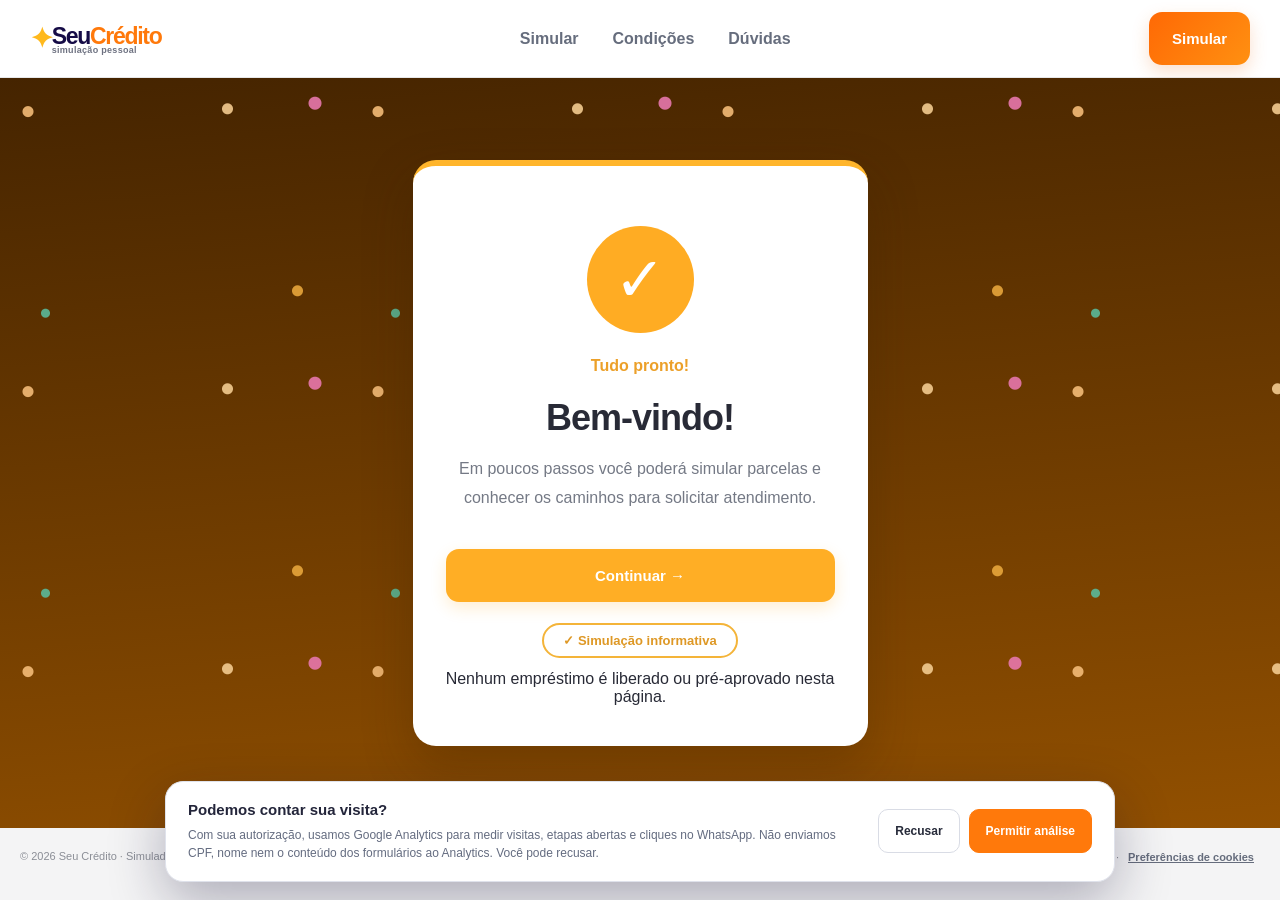
<file: index.html>
<!doctype html>
<html lang="pt-BR">
<head>
<meta charset="utf-8">
<meta name="viewport" content="width=device-width,initial-scale=1">
<meta name="theme-color" content="#ff790b">
<meta name="description" content="Simulador informativo de empréstimos com atendimento opcional por WhatsApp.">
<title>Seu Crédito | Simulação pessoal</title>
<link rel="stylesheet" href="./flow.css">
<script defer src="./flow-app.js"></script>
<script defer src="./analytics.js"></script>
</head>
<body>
<header>
 <div class="head-inner">
  <a class="logo" href="./" aria-label="Seu Crédito, início"><span class="star">✦</span><span>Seu<span class="orange">Crédito</span><small>simulação pessoal</small></span></a>
  <nav class="topnav" aria-label="Principal">
   <button type="button" data-jump="1">Simular</button>
   <button type="button" data-legal="terms">Condições</button>
   <button type="button" data-legal="help">Dúvidas</button>
  </nav>
  <button type="button" class="btn orange-btn" data-jump="1">Simular</button>
 </div>
</header>
<main id="app"><p style="text-align:center;padding:45px">Carregando simulador…</p></main>
<footer class="footer">
 <span>© <span id="year">2026</span> Seu Crédito · Simulador informativo independente.</span>
 <span><button type="button" data-legal="terms">Termos de uso</button> · <button type="button" data-legal="privacy">Privacidade</button> · <button type="button" data-legal="help">Ajuda</button> · <button type="button" id="analyticsSettings">Preferências de cookies</button></span>
</footer>

<section class="analytics-consent" id="analyticsBanner" aria-label="Preferências de análise de visitas" hidden>
  <div class="analytics-consent-text">
    <strong>Podemos contar sua visita?</strong>
    <p>Com sua autorização, usamos Google Analytics para medir visitas, etapas abertas e cliques no WhatsApp. Não enviamos CPF, nome nem o conteúdo dos formulários ao Analytics. Você pode recusar.</p>
  </div>
  <div class="analytics-consent-actions">
    <button type="button" id="analyticsDecline">Recusar</button>
    <button type="button" id="analyticsAccept">Permitir análise</button>
  </div>
</section>
<dialog class="dialog" id="legal" aria-labelledby="legalTitle"><h2 id="legalTitle">Informações</h2><p id="legalText"></p><button id="closeLegal" class="btn orange-btn" type="button">Entendi</button></dialog>
</body>
</html>
</file>
<file: flow.css>
:root{--orange:#ff790b;--amber:#ffb91d;--navy:#150b46;--ink:#282a36;--muted:#7b7f89;--line:#e3e4e8;--bg:#f4f4f5}
*{box-sizing:border-box}body{margin:0;font-family:Inter,-apple-system,BlinkMacSystemFont,"Segoe UI",Arial,sans-serif;background:var(--bg);color:var(--ink)}button,input,select{font:inherit}button{cursor:pointer}button:focus-visible,input:focus-visible,select:focus-visible{outline:3px solid #9c8ae9;outline-offset:2px}
header{background:#fff;border-bottom:1px solid #e7e8ea;height:78px;display:flex;align-items:center;justify-content:center}.head-inner{width:min(1220px,96%);display:flex;justify-content:space-between;align-items:center;gap:12px}.logo{font-size:23px;font-weight:900;letter-spacing:-1.3px;color:var(--navy);text-decoration:none;display:flex;align-items:center}.logo .star{color:var(--amber);font-size:28px}.logo span.orange{color:var(--orange)}.logo small{font-size:9px;letter-spacing:.3px;display:block;color:#6d7180;margin-top:-5px}.topnav{display:flex;gap:22px}.topnav button,.footer button{border:0;background:none;color:#666d7d;font-weight:650}.topnav button:hover,.footer button:hover{text-decoration:underline}
main{min-height:calc(100vh - 150px)}.pane{display:none}.pane.show{display:block;animation:fade .18s ease}@keyframes fade{from{opacity:.45;transform:translateY(5px)}to{opacity:1;transform:translateY(0)}}
.btn{border:0;border-radius:13px;padding:14px 23px;min-height:53px;font-weight:800;font-size:15px}.btn:hover{filter:brightness(.97)}.orange-btn{color:#fff;background:linear-gradient(130deg,#ff6905,#ff9011);box-shadow:0 7px 17px #ef741f38}.yellow-btn{background:#ffae25;color:#fff;box-shadow:0 6px 16px #ffac2033}.white-btn{background:#fff;border:2px solid #e3e4e8;color:#555b68}.green-btn{background:#16a65b;color:white}.red-btn{background:#f0444d;color:white}.full{width:100%}
.welcome{min-height:calc(100vh - 150px);background:linear-gradient(175deg,#452400,#925000);display:grid;place-items:center;padding:35px 15px;position:relative;overflow:hidden}.welcome:before{content:"";position:absolute;inset:0;background:radial-gradient(circle at 8% 12%,#f3bb77 0 5px,transparent 6px),radial-gradient(circle at 90% 9%,#e777ac 0 6px,transparent 7px),radial-gradient(circle at 13% 84%,#5ab999 0 4px,transparent 5px),radial-gradient(circle at 85% 76%,#e7a63b 0 5px,transparent 6px),radial-gradient(circle at 65% 11%,#f3cb90 0 5px,transparent 6px);background-size:350px 280px;animation:drift 15s linear infinite;opacity:.9}@keyframes drift{to{background-position:20px 180px}}.welcome-card{z-index:1;width:min(455px,100%);background:#fff;border-radius:23px;border-top:6px solid #ffb52b;text-align:center;padding:60px 33px 40px;box-shadow:0 20px 50px #371c0547}.welcome-symbol{margin:0 auto 24px;width:107px;height:107px;display:grid;place-items:center;background:#ffac23;border-radius:50%;color:#fff;font-size:62px}.welcome-card .eyebrow{color:#eca029;font-weight:800}.welcome-card h1{font-size:36px;margin:22px 0 12px;letter-spacing:-1px}.welcome-card p{color:#747985;line-height:1.8}.welcome-card .btn{margin:20px 0 9px}.welcome-pill{display:inline-block;border:2px solid #f4b439;color:#de9825;border-radius:60px;padding:8px 19px;margin:12px auto;font-size:13px;font-weight:750}
.hero{padding:45px max(20px,calc((100% - 1250px)/2));background:linear-gradient(100deg,#fff,#fff9ea)}.hero-grid{display:grid;grid-template-columns:1fr 1fr;gap:48px;align-items:center}.hero h1{font-size:clamp(34px,4vw,60px);line-height:1.15;letter-spacing:-1.8px}.hero h1 em{display:block;color:var(--orange);font-style:normal}.hero p{color:#5f6372;line-height:1.8}.tag{display:inline-flex;background:#fff7ea;padding:9px 15px;border-radius:50px;font-weight:750;font-size:13px}.hero-art{background:linear-gradient(130deg,#ff5d03,#ffb800);border-radius:22px 22px 0 0;min-height:210px;display:flex;justify-content:space-between;align-items:center;padding:35px;color:#fff}.hero-art b{font-size:37px;line-height:1.1;max-width:250px}.hero-art span{font-size:100px}.calc{background:#fff;padding:28px;border-radius:0 0 22px 22px;box-shadow:0 14px 40px #22133915}.calc-top{display:flex;justify-content:space-between;gap:9px;align-items:center}.calc-top b{font-size:27px;color:var(--orange)}.calc h2{font-size:20px;margin-bottom:2px}.calc p{font-size:13px;margin:0}.range{width:100%;accent-color:var(--amber);margin:24px 0 4px}.ends{display:flex;justify-content:space-between;font-size:12px;color:#a2a5ae}.two{display:flex;align-items:center;justify-content:space-between;gap:10px;margin:22px 0}.two select{padding:8px;border-radius:8px;border:1px solid #ddd}.stats{display:flex;background:#fffbf5;border-radius:12px;padding:15px;gap:12px}.stats div{flex:1;text-align:center;font-size:11px;color:#92949b}.stats strong{display:block;color:var(--navy);font-size:13px}
.center{display:grid;place-items:start center;padding:34px 16px 45px}.card{width:min(455px,100%);background:#fff;border-radius:19px;border:1px solid #e5e5e8;box-shadow:0 8px 20px #17172e0c;overflow:hidden}.card-body{padding:31px 28px}.steps{display:flex;justify-content:space-around;gap:3px;padding:35px 23px;border-bottom:1px solid #ececef}.step{text-align:center;color:#9699a1;font-size:11px;font-weight:700}.step i{display:grid;place-items:center;width:40px;height:40px;border:2px solid #e5e6e9;border-radius:50%;font-size:16px;font-style:normal;margin:0 auto 7px}.step.on i{background:var(--amber);border-color:var(--amber);color:var(--navy);box-shadow:0 0 0 5px #fff1c8}.step.done i{background:var(--navy);border-color:var(--navy);color:white}.step.on,.step.done{color:var(--navy)}
.progress{height:5px;border-radius:100px;background:#f0f0f2;margin:0 0 28px;overflow:hidden}.progress span{height:100%;display:block;background:var(--orange);border-radius:100px}.card h1{font-size:25px;letter-spacing:-.7px;line-height:1.25;margin:10px 0}.card h2{font-size:22px;letter-spacing:-.5px}.sub{color:#7b7f8c;font-size:14px;line-height:1.65;margin:9px 0 25px}.label{display:block;margin:20px 0 9px;font-size:12px;font-weight:800;color:#4b5160}.field{height:56px;width:100%;padding:0 17px;border:2px solid #e4e5e9;border-radius:12px;background:#fff;color:#252631}.field::placeholder{color:#a1a4af}.actions{display:flex;gap:12px;margin-top:24px}.actions .orange-btn{flex:1}.note{padding:13px;background:#f6f7f8;color:#757988;font-size:12px;border-radius:12px;margin-top:16px;line-height:1.6}.centertext{text-align:center}.number{color:#7e8390;font-size:12px;text-align:center;font-weight:750}.success{width:102px;height:102px;background:linear-gradient(130deg,#ff931b,var(--navy));border-radius:50%;margin:26px auto;display:grid;place-items:center;color:#fff;font-size:50px;box-shadow:0 10px 30px #27134b35}
.options{display:grid;gap:12px}.option{width:100%;min-height:66px;display:flex;align-items:center;gap:12px;border:2px solid #e4e5e9;background:#fff;color:#323643;border-radius:14px;padding:13px 19px;text-align:left;font-weight:650}.option span{margin-left:auto;color:#c1c5cc}.option.active{border-color:#fdbd27;background:#fffdf6}.option.active span{color:#ffac18}.grid-options{display:grid;grid-template-columns:1fr 1fr;gap:12px}.grid-options .option{min-height:105px;display:flex;flex-direction:column;justify-content:center;text-align:center;align-items:center;padding:10px}.grid-options .option b{font-size:22px;color:var(--navy)}.grid-options .option span{margin:0}.profile-banner{text-align:center;background:var(--navy);color:white;border-radius:18px;padding:29px 15px;margin-bottom:18px}.profile-banner h1{color:white}.profile-banner .avatar{height:75px;width:75px;background:#ffb525;border-radius:50%;display:grid;place-items:center;margin:0 auto;font-size:39px}.mini-stats{display:grid;grid-template-columns:1fr 1fr;gap:10px}.mini-stats div{padding:15px 8px;background:#f7f7f8;border-radius:12px;text-align:center;font-size:12px}.estimate{text-align:center;background:#fff9ec;border-radius:12px;padding:12px;margin:13px 0}.estimate b{display:block;color:var(--orange);font-size:25px}
.chat{width:min(480px,100%);height:650px;max-height:80vh;border-radius:20px;display:flex;flex-direction:column;overflow:hidden;box-shadow:0 15px 30px #0001;background:#f3f0e7}.chat-head{padding:18px;background:#006f5d;color:#fff;display:flex;align-items:center;gap:11px}.chat-head b{display:block}.chat-head small{font-size:11px;color:#ccece5}.chat-avatar{width:39px;height:39px;border-radius:50%;background:#ffb71c;color:var(--navy);display:grid;place-items:center;font-size:24px}.chat-feed{flex:1;overflow:auto;padding:20px;background:radial-gradient(#c9c3b644 1px,transparent 1px);background-size:23px 23px}.bubble{background:white;border-radius:12px;padding:13px;margin-bottom:12px;max-width:90%;box-shadow:0 3px 10px #0001;font-size:14px}.chat-option{display:block;width:88%;margin:8px 0 8px auto;padding:13px;border:1px solid #c8e8dd;border-radius:10px;background:#fff;text-align:left;color:#14775e;font-weight:700}.chat-bottom{background:#fff;padding:14px}.chat-bottom p{font-size:11px;color:#888;margin:0 0 9px}.whatsapp{background:#079675;color:#fff}
.footer{display:flex;justify-content:space-between;flex-wrap:wrap;gap:12px;padding:22px max(20px,calc((100% - 1250px)/2));font-size:11px;color:#8b8e96}.footer button{font-size:11px;text-decoration:underline}.alert{color:#b62235;font-size:12px;margin:9px 0;min-height:13px}.dialog{width:min(520px,95%);border:0;border-radius:17px;box-shadow:0 20px 70px #0007;padding:25px;max-height:85vh}.dialog::backdrop{background:#0b0b2b88}.dialog p{font-size:13px;color:#606778;line-height:1.65}
@media(max-width:850px){.hero-grid{grid-template-columns:1fr;gap:20px}.hero{padding:26px 19px}.topnav{display:none}}@media(max-width:480px){.card-body{padding:23px 19px}.welcome-card{padding:46px 24px}.hero h1{font-size:36px}.stats strong{font-size:11px}.steps{padding:26px 15px}.topbar{height:68px}.center{padding:18px 11px 35px}.footer{justify-content:center;text-align:center}}
@media(prefers-reduced-motion:reduce){*,*:before,*:after{animation:none!important;transition:none!important}}

/* Telas adicionais de conversa, comparativo e orientações de crédito */
.chat-answer{margin-left:auto;background:#d4ffd4;max-width:73%;text-align:left}
.chat-answer small{display:block;color:#358d5a;font-size:10px;font-weight:750;margin-bottom:5px}
.chat-previous{border:0;background:transparent;color:#267c65;font-size:12px;font-weight:700;display:block;margin:18px auto 8px;padding:6px}
.chat-simulator{background:#fff;border:1px solid #e8e6e2;border-radius:18px;padding:20px;margin:14px 0;box-shadow:0 7px 18px #14142712;text-align:center}
.chat-simulator>small{display:block;color:#9295a0;font-size:11px;font-weight:750;letter-spacing:1px}
.chat-simulator>strong{font-size:36px;letter-spacing:-1px;color:#190d4b;display:block;margin:5px 0 14px}
.chat-simulator input[type=range]{width:100%;accent-color:#ffbb16;margin-bottom:8px}
.chat-installments{background:#f7f6fc;border-radius:11px;padding:13px 9px;margin:18px 0;font-size:12px;color:#7e8291}
.chat-installments b{color:#170e44}
.payment-list{border:1px solid #e8e8eb;border-radius:15px;overflow:hidden;margin-top:15px}
.payment-option{display:flex;align-items:center;text-align:left;width:100%;gap:13px;background:#fff;border:0;border-bottom:1px solid #e9e9ec;padding:13px 15px;min-height:58px;color:#180f40}
.payment-option:last-child{border-bottom:0}
.payment-option.active{background:#fff5d7}
.payment-option>span:nth-child(2){flex:1}
.payment-option b{display:block;font-size:15px}
.payment-option small{font-size:10px;color:#9194a0;display:block;line-height:1.4}
.payment-option strong{font-size:13px;white-space:nowrap}
.payment-radio{font-size:18px;color:#ffb514}
.simulation-stamp{padding:9px;background:#fff5d9;border:1px solid #ffe29b;border-radius:11px;font-size:11px;font-weight:800;color:#8c6505;text-align:center;letter-spacing:.7px}
.summary-data{display:grid;gap:0;margin:14px 0}
.summary-data>div{padding:13px 2px;border-bottom:1px solid #e9eaf0;display:flex;align-items:center;justify-content:space-between;gap:12px;font-size:12px}
.summary-data span{color:#80838f}
.summary-data b{text-align:right;color:#16103d}
.choices-info{margin:14px 0}
.choices-info>div{border-bottom:1px solid #ececf0;padding:16px 4px;display:grid;grid-template-columns:34px 1fr;gap:0 10px;color:#190f49;font-size:24px}
.choices-info b{font-size:14px;color:#212331}
.choices-info small{font-size:12px;color:#787e8b;grid-column:2;margin-top:5px}
.consent-line{display:flex;gap:10px;margin:20px 0;font-size:12px;color:#59616f;line-height:1.6}
.consent-line input{accent-color:#ff790b;width:19px;height:19px;flex:none;margin:0}
.conditions-box{border:1px solid #e8e9ed;border-radius:12px;padding:17px;background:#f9f9fb;font-size:13px;line-height:1.65;color:#515765;margin:16px 0}
.conditions-box b{color:#17113e}
.conditions-box p{margin-bottom:0}
@media(max-width:460px){.chat-simulator{padding:16px}.chat-simulator>strong{font-size:30px}.payment-option{padding:12px 10px}.payment-option strong{font-size:12px}}

/* Comparação de cenários e resumo transparente, com layout inspirado nos cartões de referência. */
.quotes-center,.confirmation-center{padding-top:36px;padding-bottom:52px}
.quote-shell,.confirmation-shell{width:min(580px,100%)}
.quote-intro{background:#fff;border-radius:20px;padding:29px 26px 23px;margin-bottom:18px;box-shadow:0 8px 23px #150b4610;border:1px solid #e7e7ea}
.quote-label,.confirmation-kicker{font-size:11px;font-weight:800;letter-spacing:1.5px;color:#e27016}
.quote-intro h1{font-size:25px;margin:9px 0;color:#180f42}
.quote-intro p{font-size:14px;line-height:1.6;color:#737886;margin:0}
.quote-panel{background:#fff;border-radius:20px;box-shadow:0 8px 26px #150b4610;border:1px solid #e7e7ea;padding:24px}
.quote-heading h2{margin:0 0 5px;font-size:23px;color:#1a1248}
.quote-heading p{margin:0 0 19px;color:#7a7f8e;font-size:13px;line-height:1.55}
.quote-options{display:grid;gap:12px;margin:17px 0 21px}
.scenario-card{display:flex;align-items:center;gap:12px;width:100%;padding:18px 16px;border:2px solid #e4e5e8;border-radius:15px;text-align:left;background:#fff;min-height:104px;color:#16152a}
.scenario-card.chosen{border-color:#ff780e;background:#fffbf3}
.scenario-select{font-size:24px;color:#e0e1e4;flex:none}
.scenario-card.chosen .scenario-select{color:#f87508}
.scenario-copy{flex:1;min-width:0;display:flex;flex-direction:column;gap:1px}
.scenario-copy>small,.scenario-rate>small{font-size:10px;color:#858997;font-weight:750;letter-spacing:.7px}
.scenario-copy>strong{font-size:22px;font-weight:850;line-height:1.3;color:#17142c}
.scenario-copy>span{font-size:11px;color:#858a96;line-height:1.55}
.scenario-rate{text-align:right;display:flex;flex-direction:column;gap:3px}
.scenario-rate b{font-size:16px;color:#179b53;white-space:nowrap}
.quote-totals{border-top:1px solid #ececef;margin:0 0 15px;padding-top:8px}
.quote-totals>div{display:flex;justify-content:space-between;align-items:center;gap:12px;padding:8px 0;font-size:13px;color:#6f7584}
.quote-totals strong{font-weight:800;color:#191729;text-align:right}
.quote-totals .safe-amount{color:#169e59}
.quote-warning{background:#f5fbf6;border:1px solid #d1e9d6;color:#35724c;line-height:1.62;font-size:12px;border-radius:13px;padding:14px 16px;margin:17px 0 20px}
.quote-back{margin-top:10px}
.confirmation-shell{border:1px solid #e5e6ea;background:white;border-radius:21px;overflow:hidden;box-shadow:0 12px 30px #150b4610}
.confirmation-banner{padding:35px 27px;background:#170c46;color:white}
.confirmation-banner h1{font-size:27px;line-height:1.22;margin:10px 0}
.confirmation-banner p{font-size:13px;line-height:1.7;color:#c8c3df;max-width:400px}
.confirmation-kicker{color:#ffc23e}
.confirmation-body{padding:27px}
.confirmation-summary{background:#fff7e8;border:1px solid #f2ddbc;border-radius:14px;padding:19px;display:grid;gap:3px}
.confirmation-summary>span{font-size:11px;color:#83818b}
.confirmation-summary strong{font-size:31px;color:#180b45}
.confirmation-summary small{color:#6f7281}
.confirmation-lines{margin:20px 0 10px}
.confirmation-lines>div{display:flex;justify-content:space-between;gap:15px;border-bottom:1px solid #e9e9ed;padding:12px 0;font-size:13px}
.confirmation-lines>div span{color:#777c88}
.confirmation-lines>div strong{color:#1a1742;text-align:right}
.help-panel{border-top:1px solid #e9e9ec;margin-top:27px;padding-top:15px}
.help-panel h2{font-size:19px;color:#1e1444;margin:6px 0}
.help-panel>div{padding:11px 0;border-bottom:1px solid #efeff1}
.help-panel b{font-size:13px;color:#282a3a}
.help-panel p{font-size:12px;color:#737989;margin:4px 0 0;line-height:1.65}
@media(max-width:510px){.quotes-center,.confirmation-center{padding-top:20px}.quote-panel,.confirmation-body{padding:18px}.quote-intro{padding:24px 18px}.scenario-card{padding:14px 10px;gap:8px}.scenario-copy>strong{font-size:18px}.scenario-rate b{font-size:13px}.scenario-copy>span{font-size:10px}.confirmation-banner{padding:27px 21px}}

/* Preferências de privacidade para Google Analytics (opt-in). */
.analytics-consent{position:fixed;z-index:9999;bottom:18px;left:50%;transform:translateX(-50%);display:flex;gap:22px;align-items:center;justify-content:space-between;width:min(950px,calc(100% - 24px));padding:18px 22px;background:#fff;border:1px solid #dfe2eb;border-radius:18px;box-shadow:0 20px 55px #15133750;color:#23253a}
.analytics-consent[hidden]{display:none!important}
.analytics-consent-text{flex:1;min-width:0}
.analytics-consent strong{display:block;font-size:15px;line-height:1.35}
.analytics-consent p{margin:6px 0 0;font-size:12px;line-height:1.55;color:#646c80}
.analytics-consent-actions{display:flex;gap:9px;flex:none}
.analytics-consent-actions button{padding:12px 16px;min-height:44px;border-radius:10px;border:1px solid #d9dce5;background:#fff;font-size:12px;font-weight:800;color:#272b3a}
.analytics-consent-actions #analyticsAccept{background:#ff790b;color:#fff;border-color:#ff790b}
@media(max-width:720px){.analytics-consent{bottom:8px;align-items:stretch;flex-direction:column;gap:12px;padding:16px}.analytics-consent-actions{width:100%}.analytics-consent-actions button{flex:1}}
</file>
